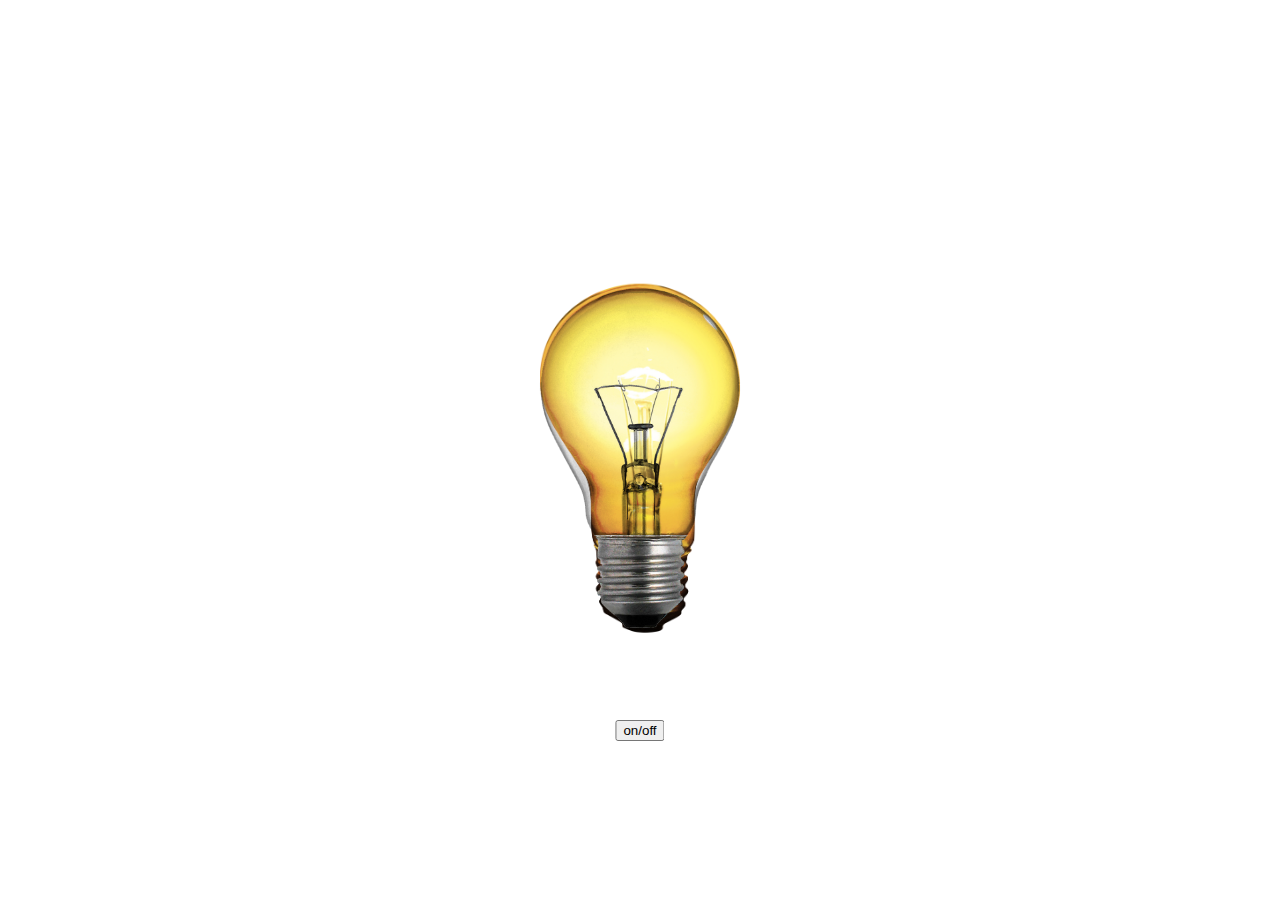
<file: lamp/index.html>
<!DOCTYPE html>
<html lang="en">

<head>
    <meta charset="UTF-8">
    <meta name="viewport" content="width=device-width, initial-scale=1.0">
    <title>Document</title>
    <link rel="stylesheet" href="style.css">
    <script src="main.js" defer></script>
</head>

<body>
    <div class="container">
        <img src="assets/image/on.png" alt="" id="on" class="on" width=200px>
        <img src="assets/image/off.png" alt="" id="off" class="off" width=340px>
    </div>
    <button onclick="onoff()">on/off</button>
</body>

</html>
</file>
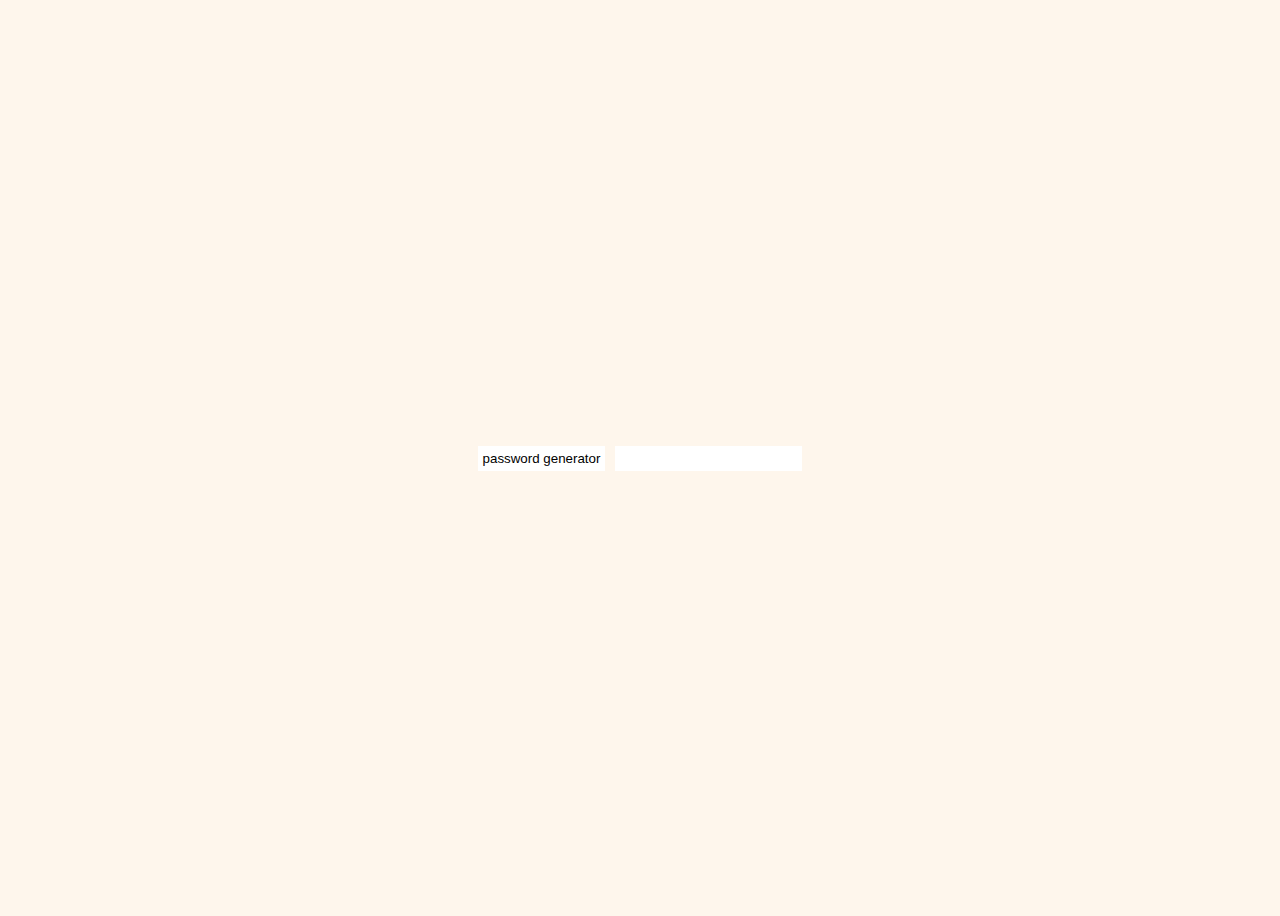
<file: password generator/index.html>
<!DOCTYPE html>
<html lang="en">

<head>
    <meta charset="UTF-8">
    <meta name="viewport" content="width=device-width, initial-scale=1.0">
    <title>password generator</title>
    <script src="main.js" defer></script>
    <link rel="stylesheet" href="style.css">
</head>

<body>
    <div>
        <button onclick="password()">password generator</button>
        <input type="text" id="password">
    </div>
</body>

</html>
</file>
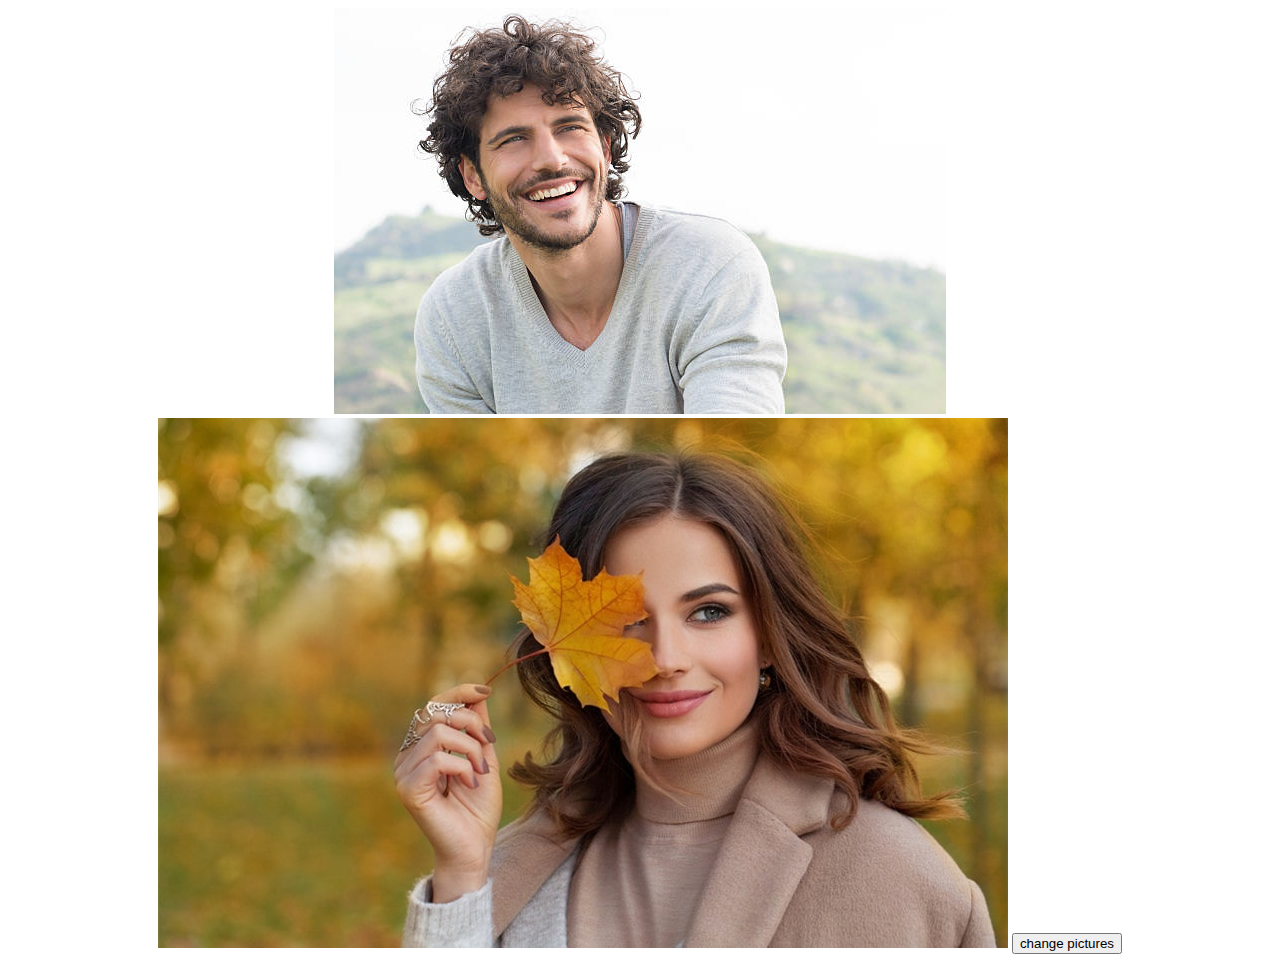
<file: عکس/index.html>
<!DOCTYPE html>
<html lang="en">

<head>
    <meta charset="UTF-8">
    <meta name="viewport" content="width=device-width, initial-scale=1.0">
    <title>عکس</title>
    <link rel="stylesheet" href="style.css">
    <script src="main.js" defer></script>
</head>

<body>
    <div>
        <img src="assets/image/pic1.jpg" alt="" id="pic1">
        <img src="assets/image/pic2.jpg" alt="" id="pic2">
        <button onclick="change()">change pictures</button>
    </div>
</body>

</html>
</file>
<file: lamp/style.css>
body {
    overflow-y: hidden;
}

.container {
    position: relative;
    height: 100vh;
}

.on,
.off {
    position: absolute;
    left: 50%;
    top: 50%;
    transform: translate(-50%, -50%);
}

button {
    position: absolute;
    left: 50%;
    transform: translateX(-50%);
    top: 80%;
}

/* .off {
    opacity: 0;
} */
</file>
<file: password generator/style.css>
body {
    background-color: rgba(254, 240, 223, 0.6);
    display: flex;
    height: 100vh;
    justify-content: center;
    align-items: center;
    overflow-y: hidden;
}

div {
    display: flex;
    gap: 10px;
}

button,
input {
    border: none;
    padding: 5px;
}

button {
    background-color: white;
}
</file>
<file: عکس/style.css>
div {
    text-align: center;
}

button {
    margin-top: 20px;
}
</file>
